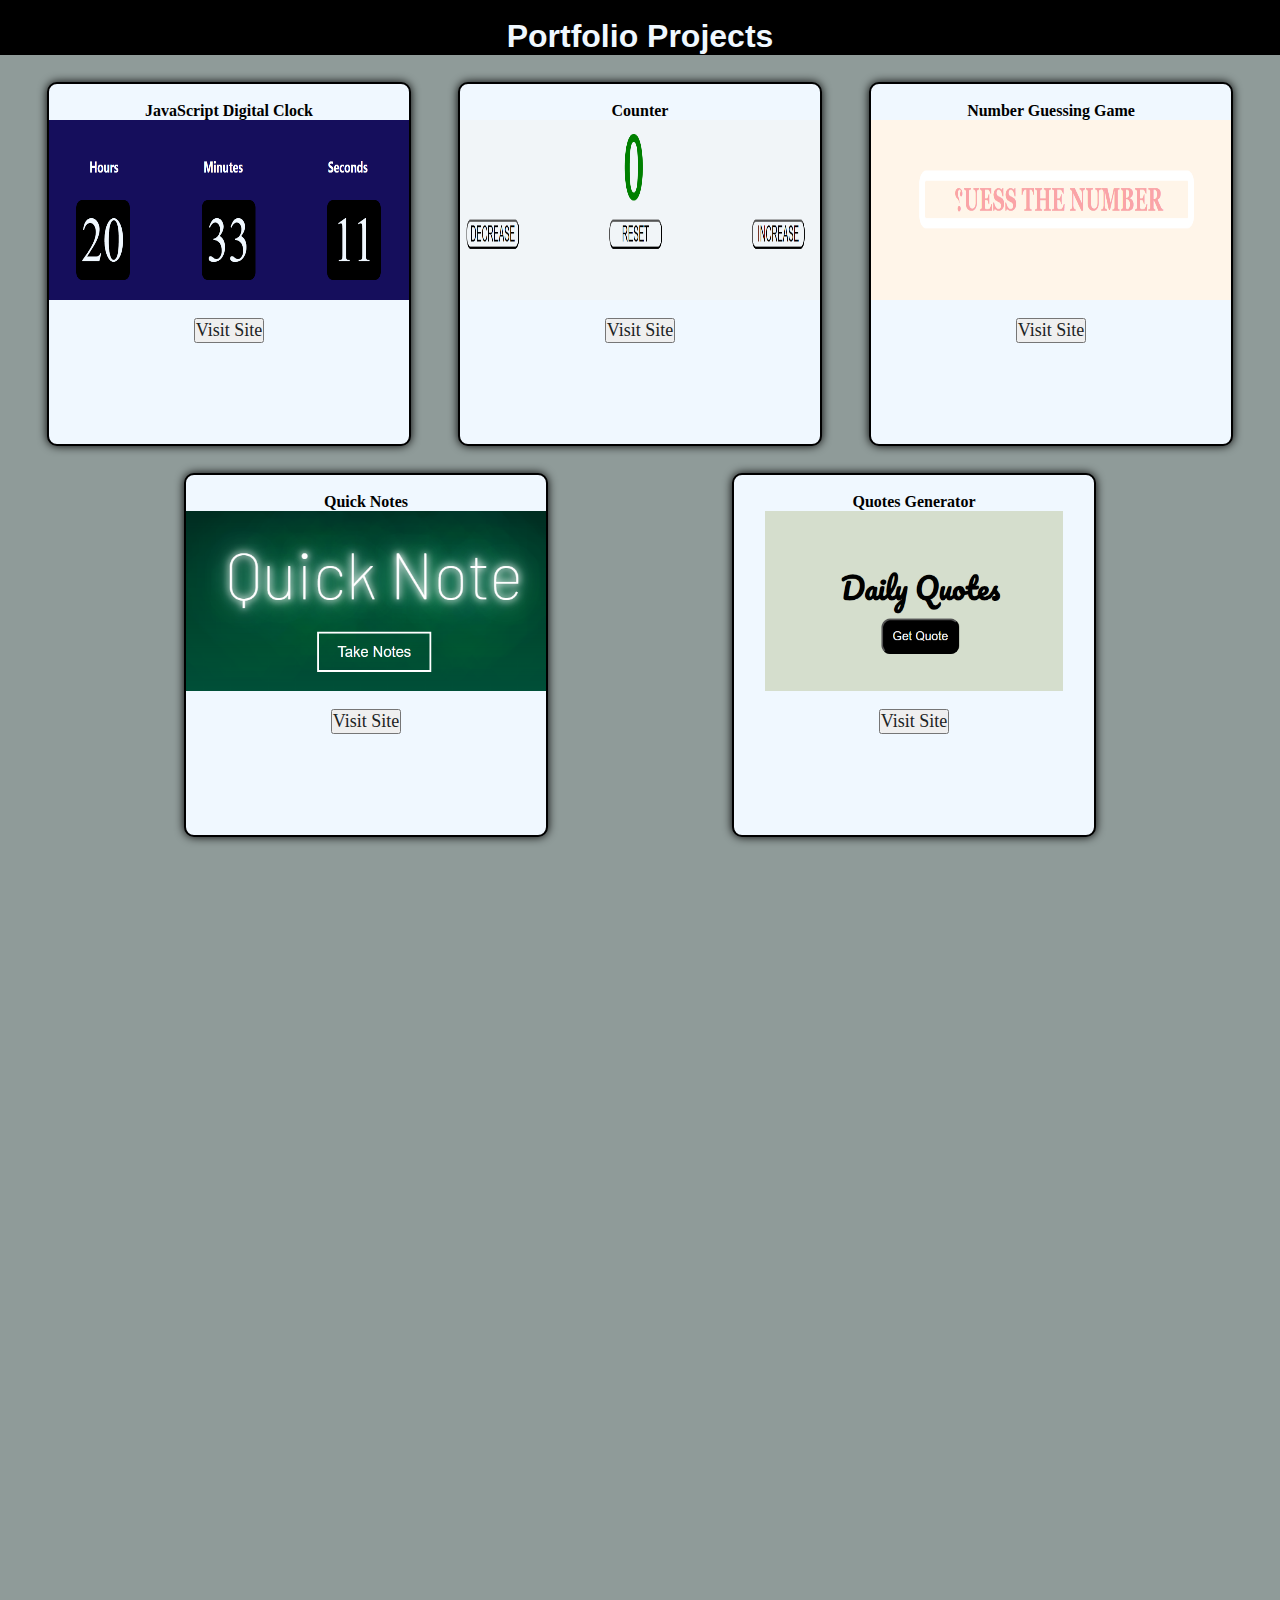
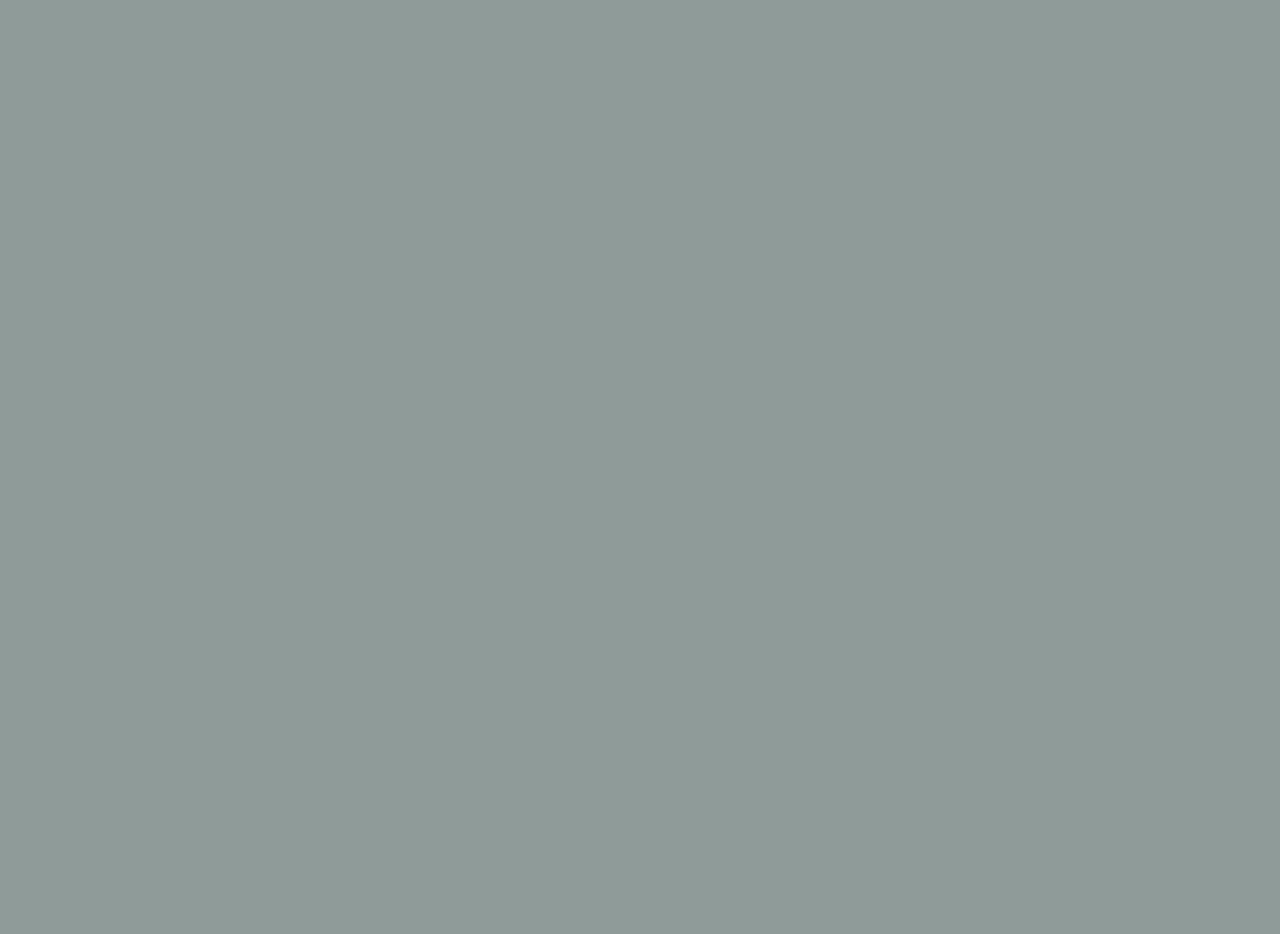
<file: index.html>
<!DOCTYPE html>
<html lang="en">
<head>
    <meta charset="UTF-8">
    <meta name="viewport" content="width=device-width, initial-scale=1.0">
    <title>Document</title>
    <link rel="stylesheet" href="style.css">
</head>
<body>
        <h1>Portfolio Projects</h1>
        <div class="container">

            <div class="project1-container">
                <h4>JavaScript Digital Clock</h4>
                <img src="digitalclocksnip.PNG" alt="">
                <span>
                    <button><a href="./digitalclock/">Visit Site</a></button>
        
                </span>
            </div>
            <div class="project1-container">
                <h4>Counter</h4>
                <img src="countersnip.PNG" alt="">
                <span>
                    <button><a href="./counter/">Visit Site</a></button>
    
                </span>
            </div>
            <div class="project1-container">
                <h4>Number Guessing Game</h4>
                <img src="guesssnip.PNG" alt="">
                <span>
                    <button><a href="./guessnumber/index.html">Visit Site</a></button>
    
                </span>
            </div>
            <div class="project1-container">
                <h4>Quick Notes</h4>
                <img src="notessnip.PNG"">
                <span>
                    <button><a href="./stickynotes/index.html">Visit Site</a></button>
    
                </span>
            </div>
    
            <div class="project1-container">
                <h4>Quotes Generator</h4>
                <img src="quotessnip.PNG">
                <span>
                    <button><a href="./quotesgenerator/intropage/index.html">Visit Site</a></button>
    
                </span>
            </div>
        </div>
</body>
</html>
</file>
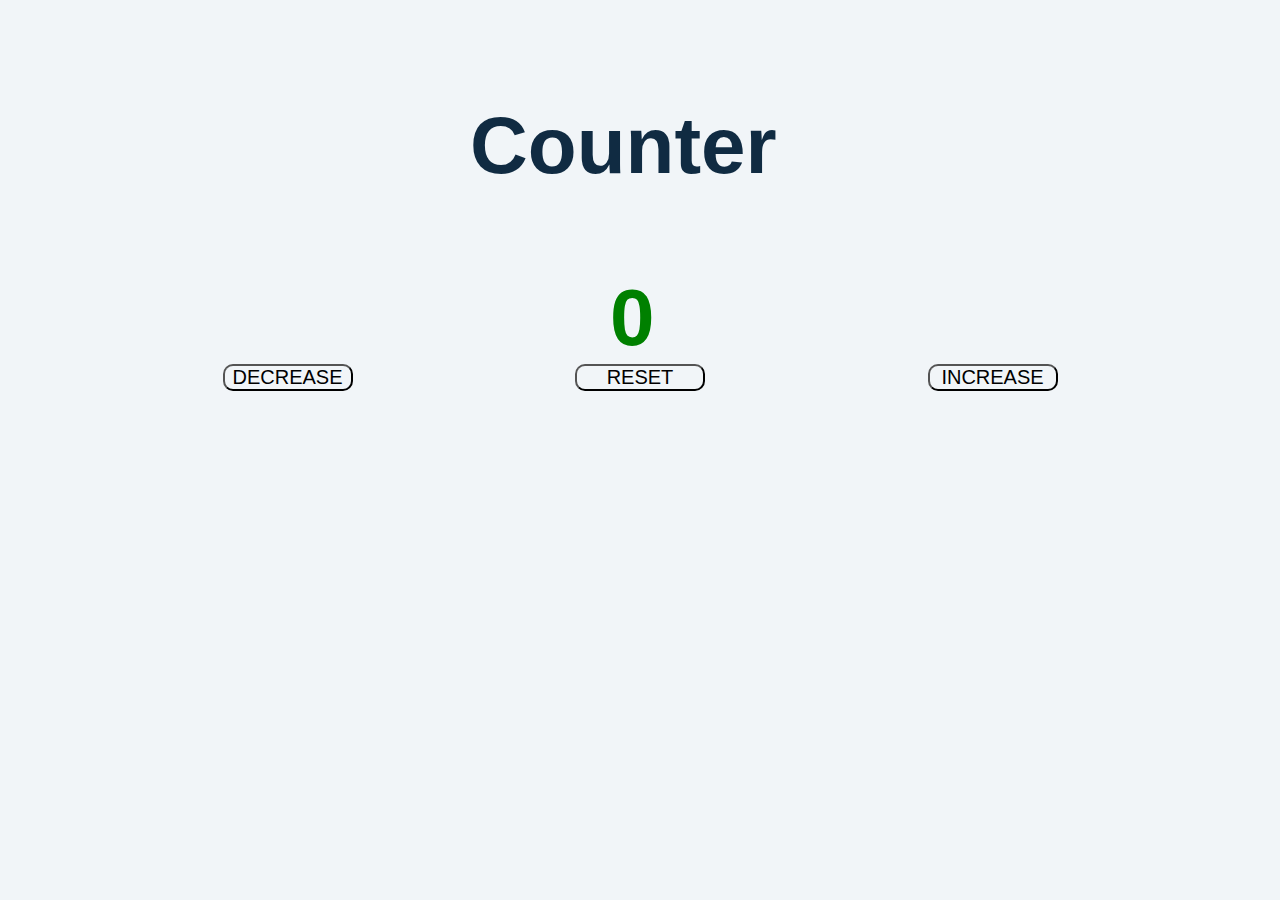
<file: counter/index.html>
<!DOCTYPE html>
<html lang="en">
<head>
    <meta charset="UTF-8">
    <meta name="viewport" content="width=device-width, initial-scale=1.0">
    <title>Document</title>
    <link rel="stylesheet" href="style.css">
</head>
<body>
    <div id="counter-heading">
        Counter
    </div>
    <div id="display">
        0
    </div>
    <div class="button-container">
        <button id="decrease" onclick="decrease()">DECREASE</button>
        <button id="reset" onclick="reset()">RESET</button>
        <button id="increase" onclick="increase()">INCREASE</button>
    </div>
    <script src="app.js"></script>
</body>
</html>
</file>
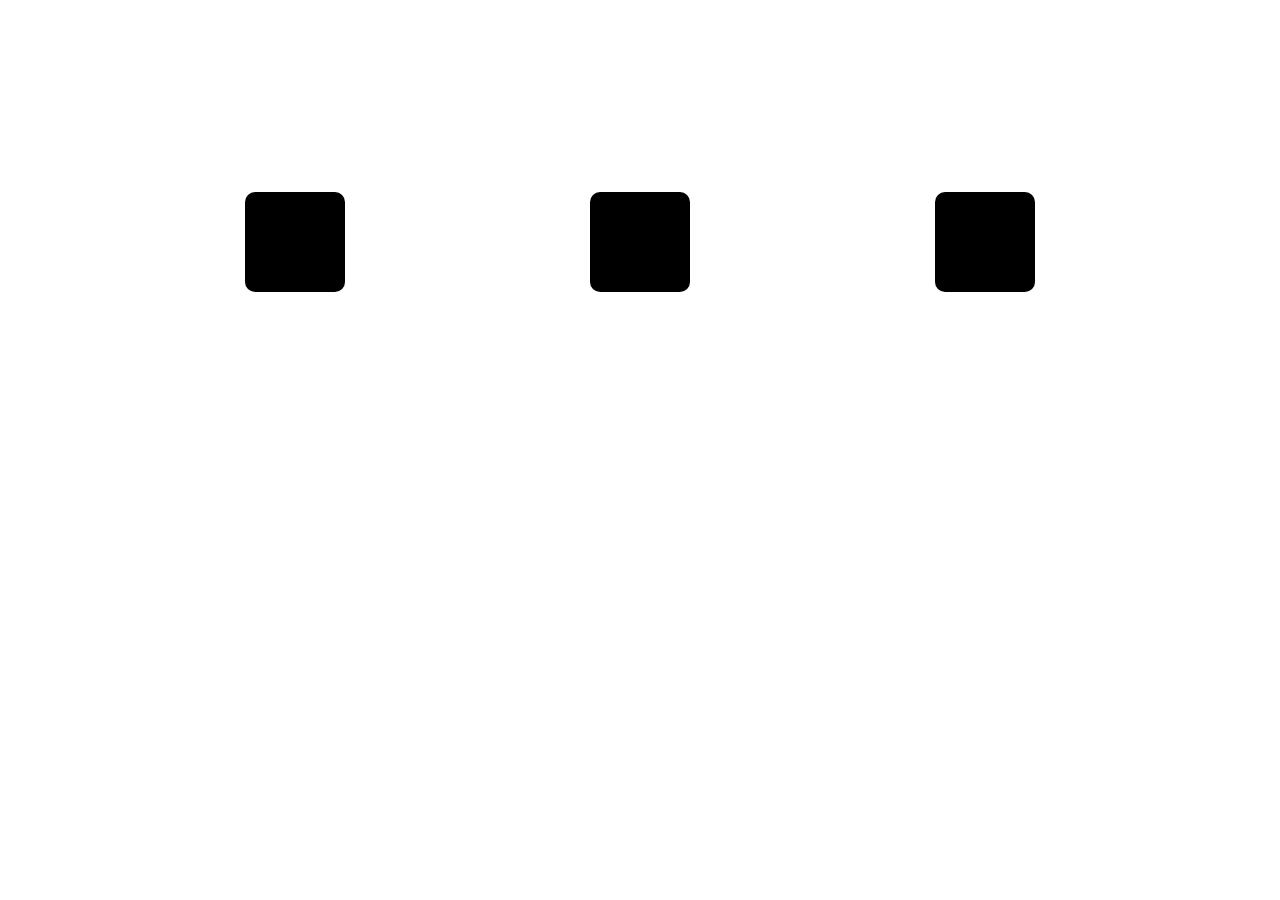
<file: digitalclock/index.html>
<!DOCTYPE html>
<html lang="en">
<head>
    <meta charset="UTF-8">
    <meta name="viewport" content="width=device-width, initial-scale=1.0">
    <title>Document</title>
    <link rel="stylesheet" href="style.css">
</head>
<body>
    <div class="date-container">
        <span id="date"></span>
        <span id="month"></span>
        <span id="year"></span>
    </div>
    <div class="day-container">
        
        <span id="day"></span>
    </div>
    <div id="headings">
        <span>Hours</span>
        <span>Minutes</span>
        <span>Seconds</span>
    </div>
    <span class="time-container">
        <div id="hours">
            
        </div>
        <div id="minutes">
            
        </div>
        <div id="seconds">
            
        </div>
    </span>
    <div class= "greeting">

    </div>
    <script src="app.js"></script>
</body>
</html>
</file>
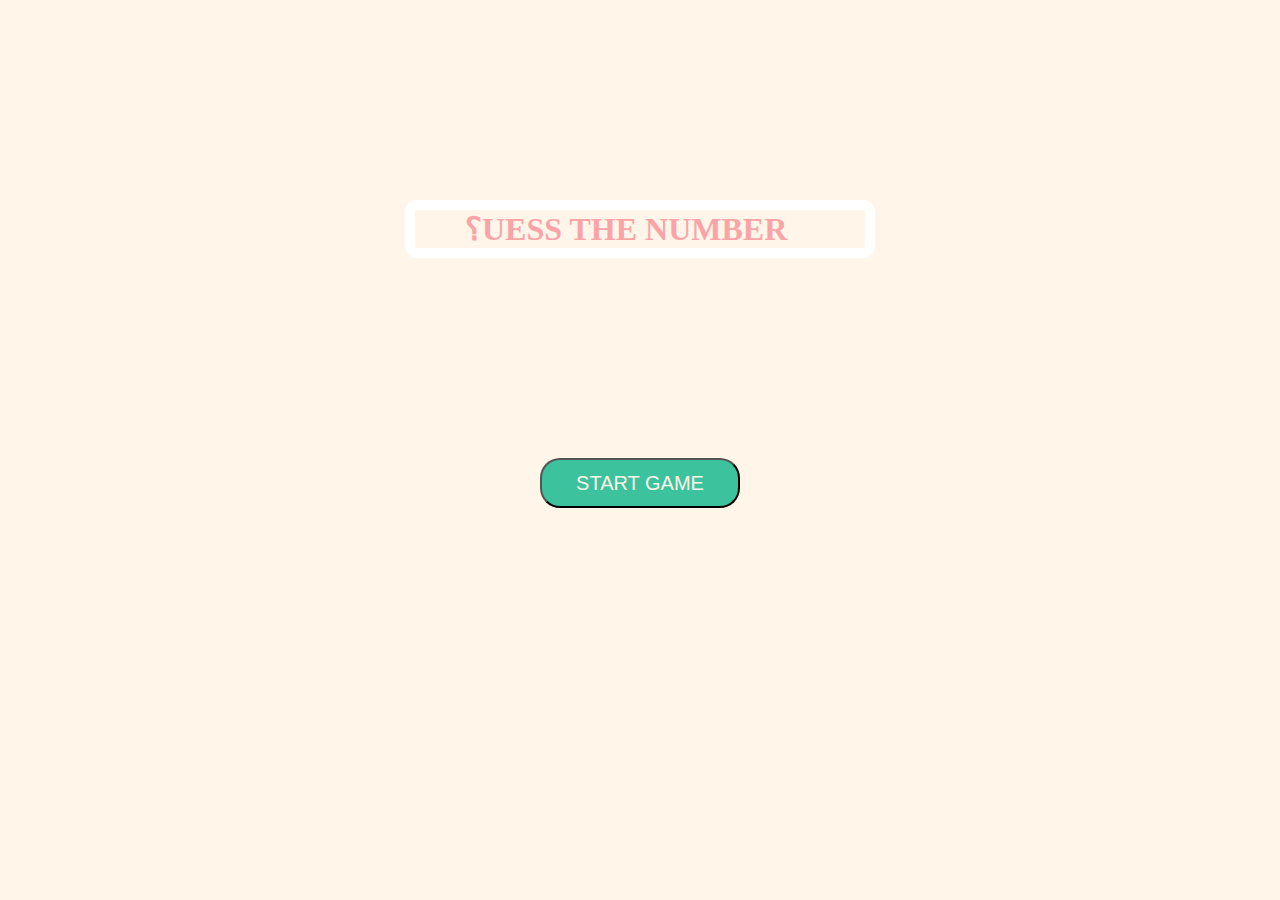
<file: guessnumber/index.html>
<!DOCTYPE html>
<html lang="en">
<head>
    <meta charset="UTF-8">
    <meta name="viewport" content="width=device-width, initial-scale=1.0">
    <title>Document</title>
    <link rel="stylesheet" href="style.css">
</head>
<body>
    <div class="heading">
        <h1>⸮UESS THE NUMBER</h1>
    </div>
    <div class="heading">
        <button><a href="./main_page/index.html">START GAME</a></button>
    </div>
</body>
</html>
</file>
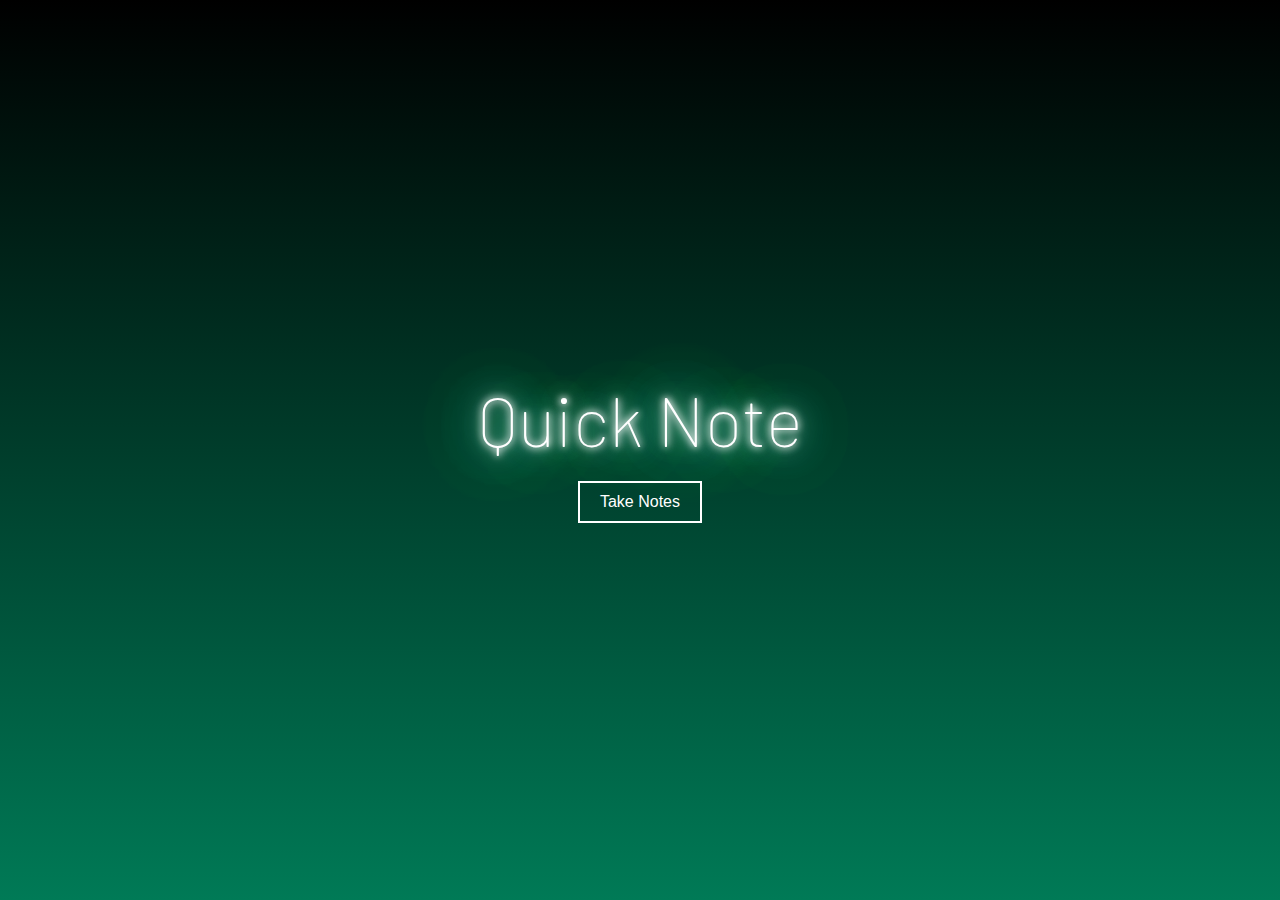
<file: stickynotes/index.html>
<!DOCTYPE html>
<html lang="en">
<head>
    <meta charset="UTF-8">
    <meta name="viewport" content="width=device-width, initial-scale=1.0">
    <title>Document</title>
    <link rel="stylesheet" href="style.css">
    <link rel="stylesheet" href="https://fonts.googleapis.com/css?family=Sofia&effect=neon">
</head>
<body>
    <div>
        <h2 class="neonText">Quick Note</h2>
    </div>
    <div class="button-container">
        <a href="main-page/index.html"><button>Take Notes</button></a>
    </div>
</body>
</html>
</file>
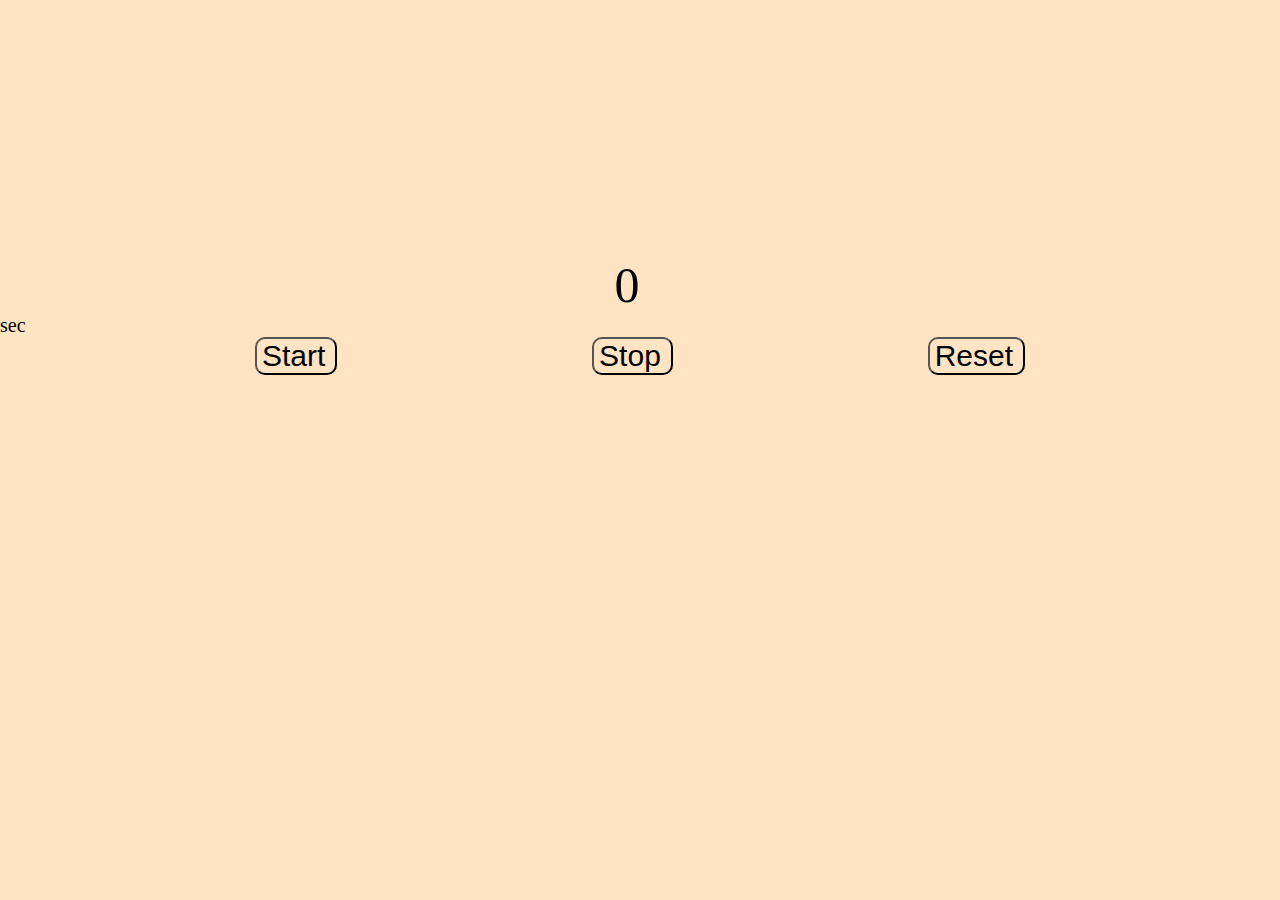
<file: stopwatch/index.html>
<!DOCTYPE html>
<html lang="en">
<head>
    <meta charset="UTF-8">
    <meta name="viewport" content="width=device-width, initial-scale=1.0">
    <title>Document</title>
    <link rel="stylesheet" href="style.css">
</head>
<body>
    <div id="display">
        0
    </div>

    <span>
        
        sec
    </span>
    <div class="button-container">
        <button onclick="start()">Start</button>
        <button>Stop</button>
        <button>Reset</button>
    </div>
    <script src="app.js"></script>
</body>
</html>
</file>
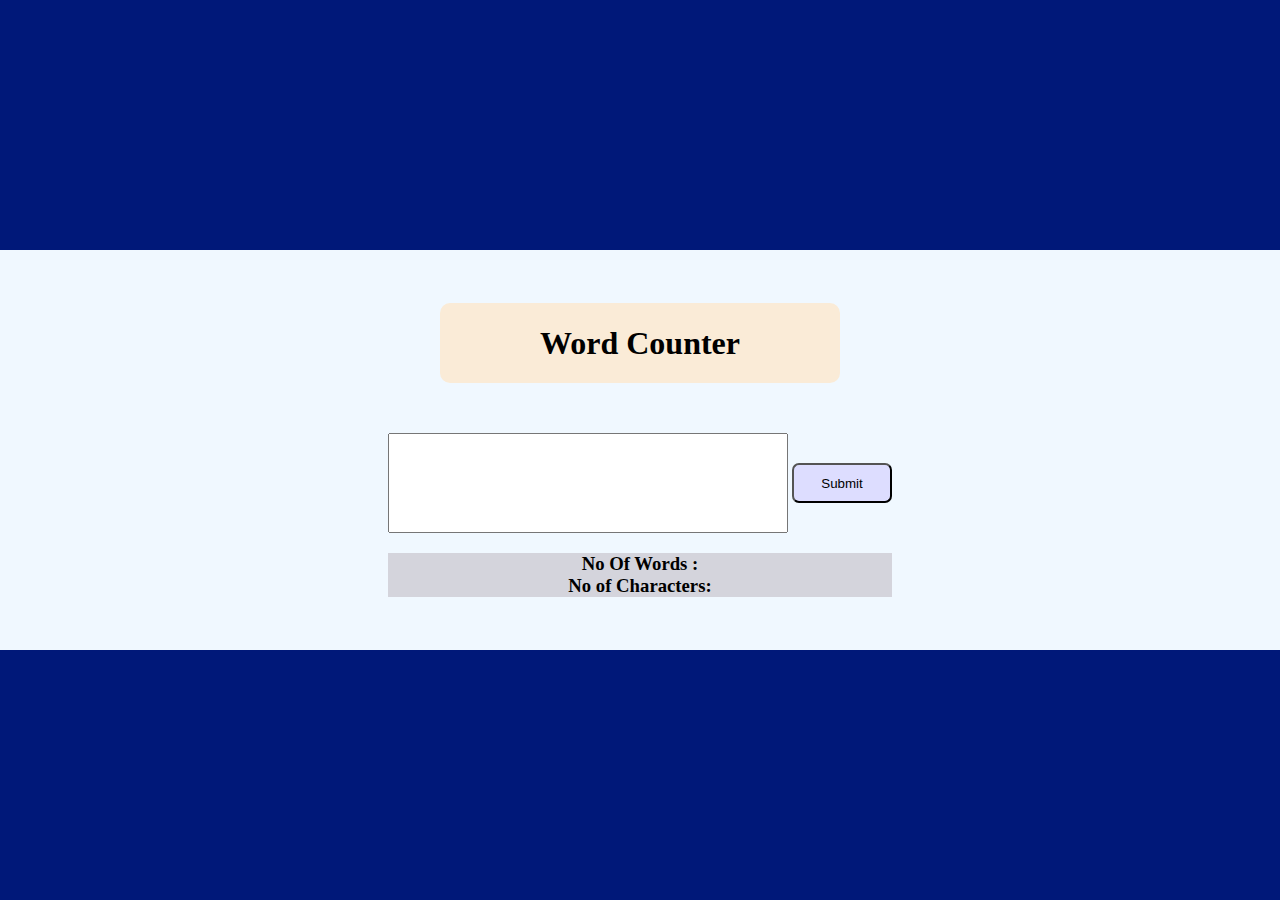
<file: word_counter/index.html>
<!DOCTYPE html>
<html lang="en">
  <head>
    <meta charset="UTF-8" />
    <meta name="viewport" content="width=device-width, initial-scale=1.0" />
    <title>Document</title>
    <link rel="stylesheet" href="style.css" />
  </head>
  <body>
    <div class="container">
      <div class="heading-container">
        <h1 class="heading">Word Counter</h1>
      </div>
      <div id="form-box">
        <form>
          <input type="text" id="inputField" />
          <button onclick="onSubmit(event)">Submit</button>
        </form>
        <div id="output">
            <h3 id="words">
                No Of Words : 
            </h3>
            <h3 id="characters">
                No of Characters:
            </h3>

        </div>
      </div>
    </div>
    <script src="app.js"></script>
  </body>
</html>
</file>
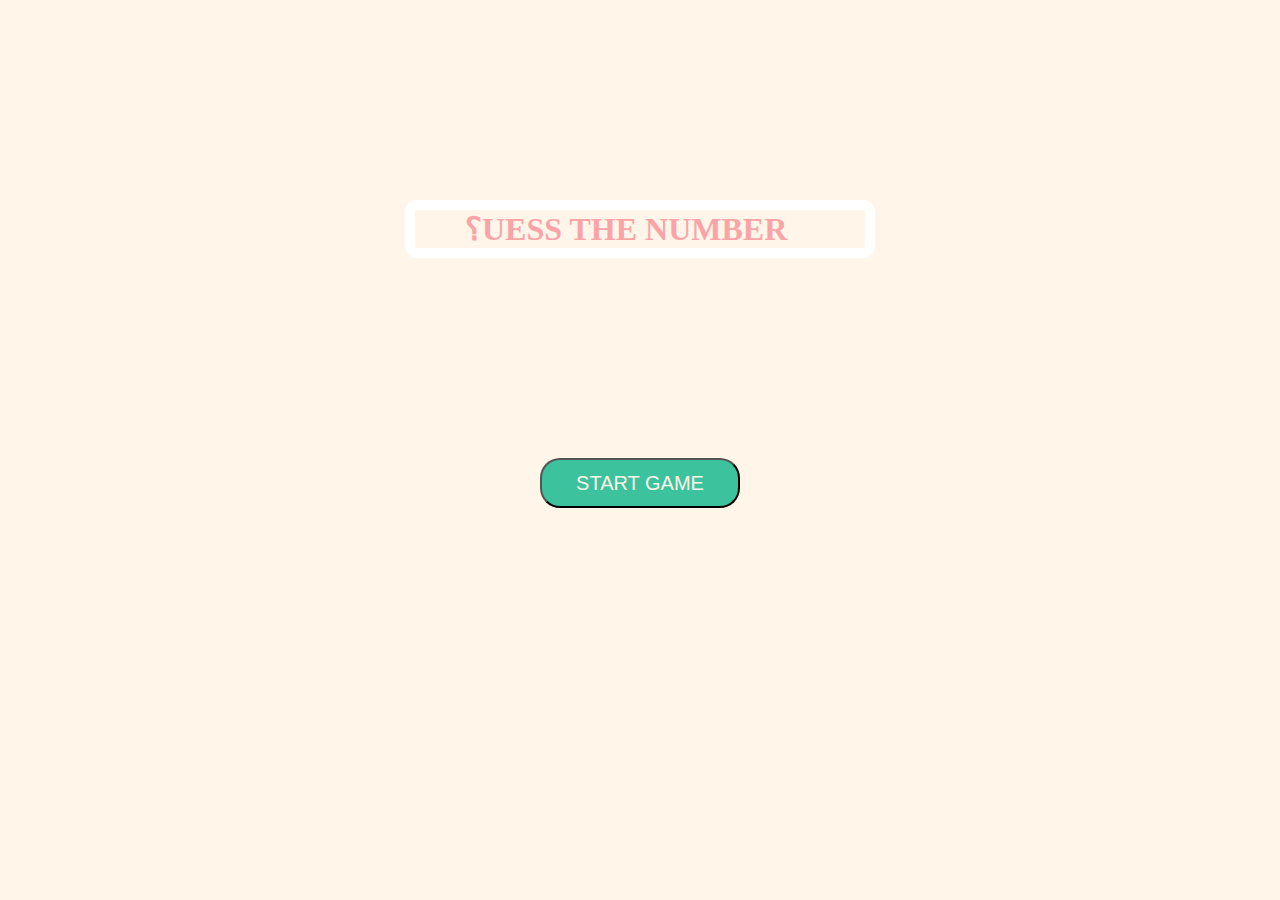
<file: guessnumber/intro_page/index.html>
<!DOCTYPE html>
<html lang="en">
<head>
    <meta charset="UTF-8">
    <meta name="viewport" content="width=device-width, initial-scale=1.0">
    <title>Document</title>
    <link rel="stylesheet" href="style.css">
</head>
<body>
    <div class="heading">
        <h1>⸮UESS THE NUMBER</h1>
    </div>
    <div class="heading">
        <button><a href="../main_page/index.html">START GAME</a></button>
    </div>
</body>
</html>
</file>
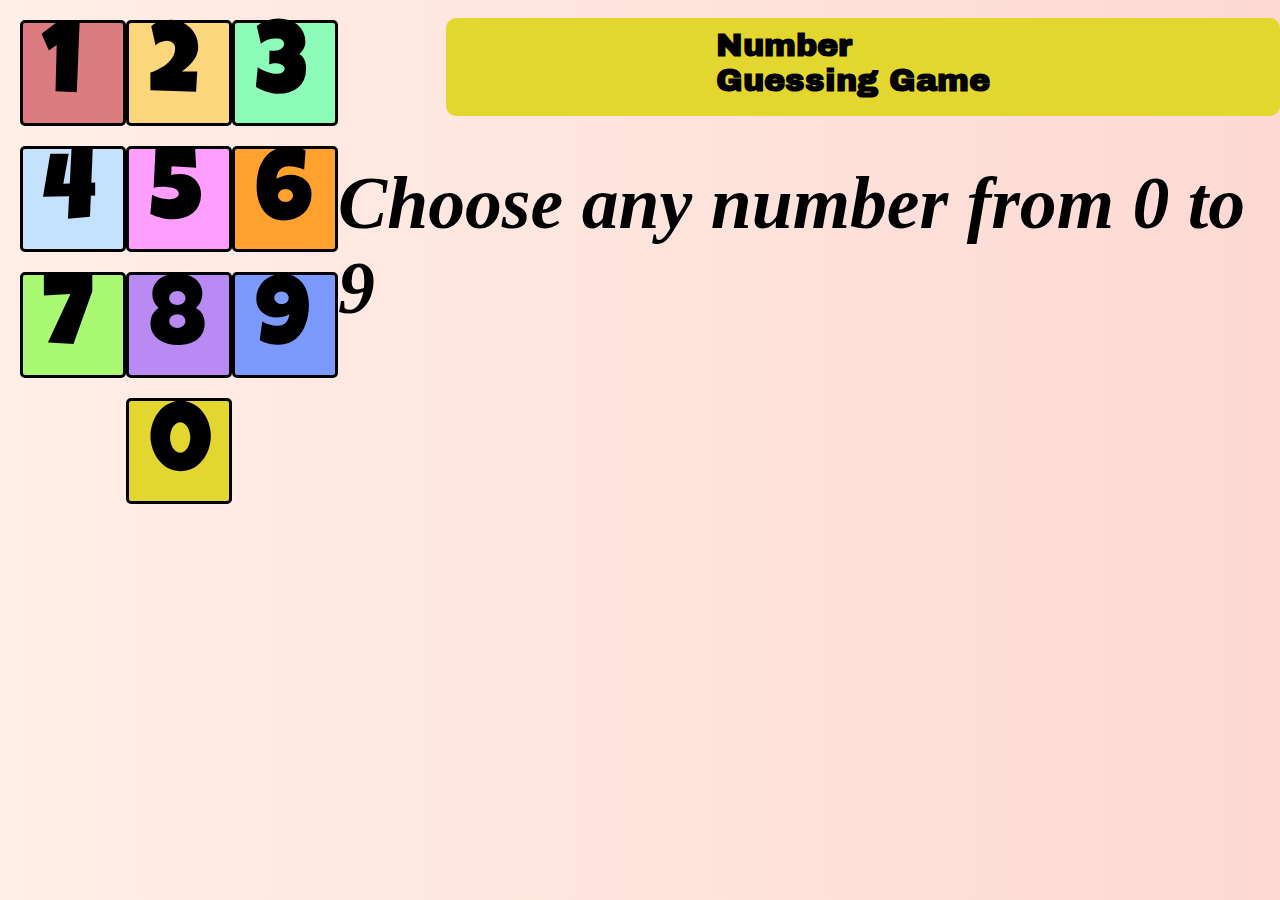
<file: guessnumber/main_page/index.html>
<!DOCTYPE html>
<html lang="en">
<head>
    <meta charset="UTF-8">
    <meta name="viewport" content="width=device-width, initial-scale=1.0">
    <title>Document</title>
    <link rel="stylesheet" href="style.css">
</head>
<body>
    <div class="container">
        <div class="numpad">
            <div class="row" id="row1">
                <span class="btn" id="btn1">1</span>
                <span class="btn" id="btn2">2</span>
                <span class="btn" id="btn3">3</span>
            </div>
            <div class="row" id="row2">
                <span class="btn" id="btn4" onclick="">4</span>
                <span class="btn" id="btn5">5</span>
                <span class="btn" id="btn6">6</span>
            </div>
            <div class="row" id="row3">
                <span class="btn" id="btn7">7</span>
                <span class="btn" id="btn8">8</span>
                <span class="btn" id="btn9">9</span>
            </div>
            <div class="row" id="row4">
                <span class="btn" id="btn0">0</span>
            </div>
        </div>
        <div class="main">
            <div id="heading">
                <h1>Number Guessing Game</h1>
            </div>
            <div id="info">
                <h3>Choose any number from 0 to 9</h3>
            </div>
            <div id="loader" class="hidden"></div>
            <div class="answer">

            </div>
            <div class="btn-container">
                <button id="playagain" class="hidden">Play Again</button>

            </div>

        </div>

    </div>
    <audio id="success-sound" src="click.wav"></audio>
    <audio id="lose-sound" src="lose.mp3"></audio>
    <audio id="win-sound" src="win.mp3"></audio>
    <script src="app.js"></script>
</body>
</html>
</file>
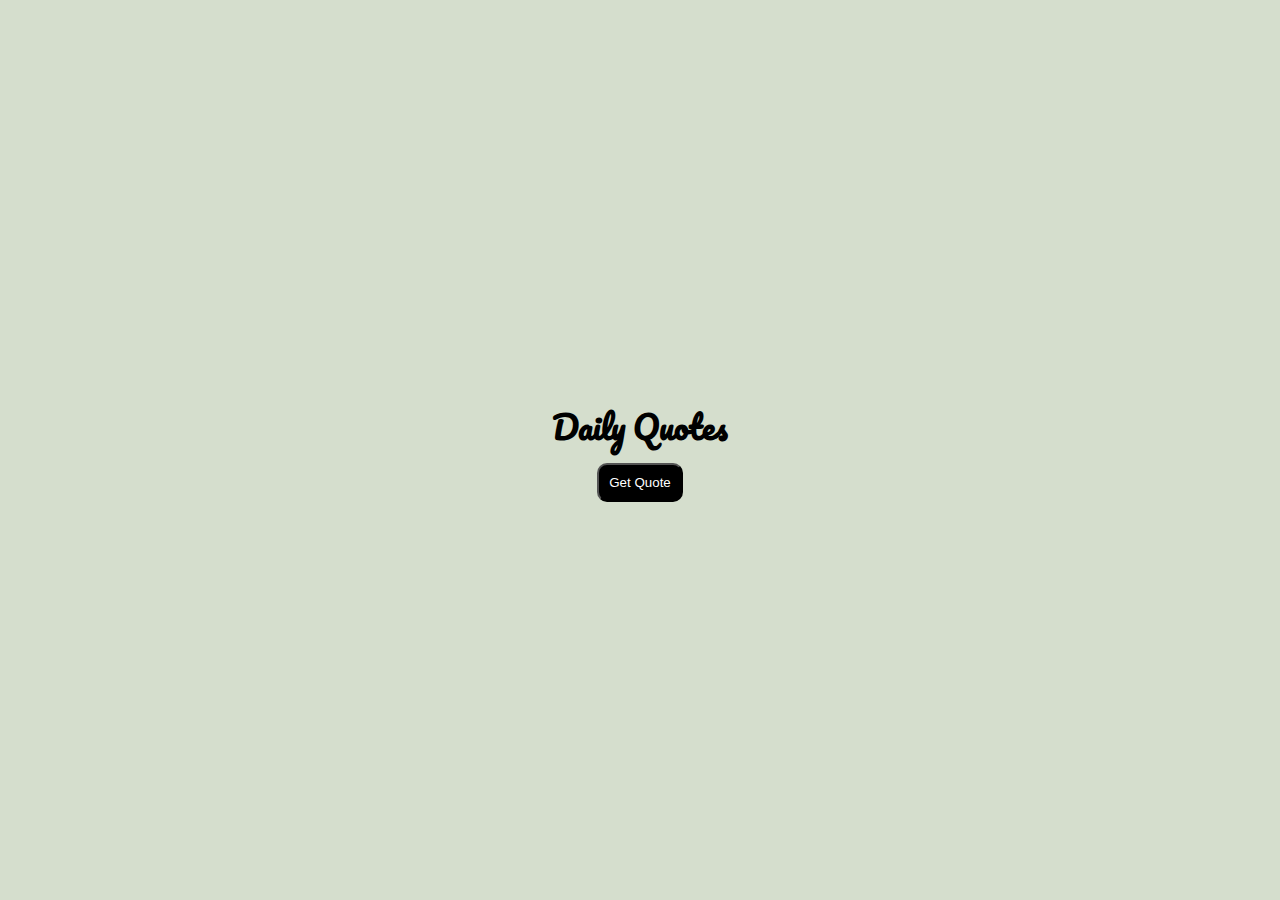
<file: quotesgenerator/intropage/index.html>
<!DOCTYPE html>
<html lang="en">
<head>
    <meta charset="UTF-8">
    <meta name="viewport" content="width=device-width, initial-scale=1.0">
    <title>Document</title>
    <link rel="stylesheet" href="style.css">
</head>
<body>
    <h1>Daily Quotes</h1>
    <button><a href="../mainpage/index.html">Get Quote</a></button>
</body>
</html>
</file>
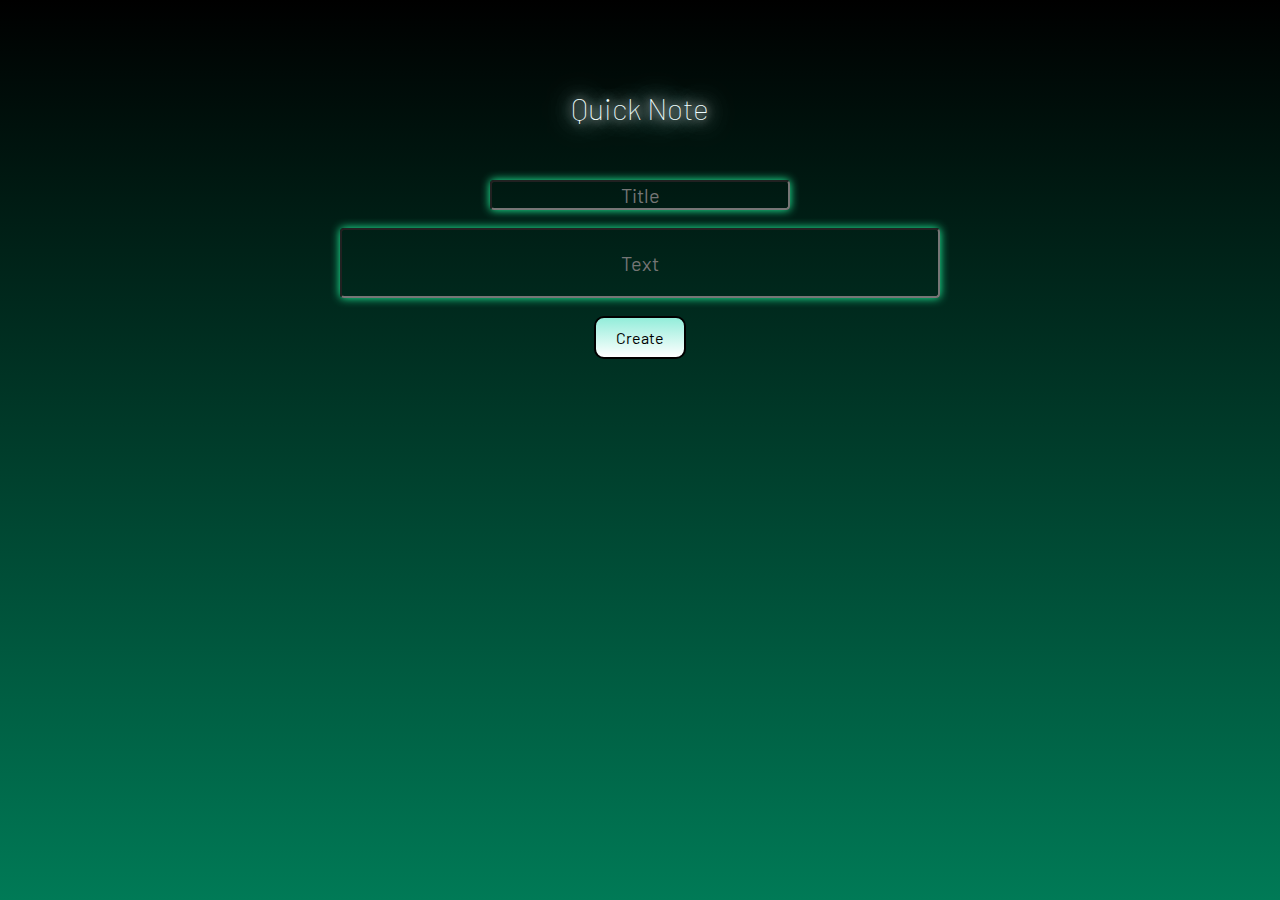
<file: stickynotes/main-page/index.html>
<!DOCTYPE html>
<html lang="en">
<head>
    <meta charset="UTF-8">
    <meta name="viewport" content="width=device-width, initial-scale=1.0">
    <title>Document</title>
    <link rel="stylesheet" href="style.css">
</head>
<body>
    <div class="header">
        <h2 class="neonText" id="title">Quick Note</h2>
    </div>
    <div class="input-containers">
        <input type="text" id="title-input" placeholder="Title" onClick="(this.value='')"  >
        <input type="text" id="text-input" placeholder="Text" onClick="(this.value='')" >
    </div>
    <div class="button-container">
        <button id="btn">Create</button>
    </div>
    <div id="card-container">

    </div>
    <script src="app.js"></script>
</body>
</html>
</file>
<file: style.css>
*{
    padding: 0;
    margin: 0;
}
body{
    background-color: rgb(143, 155, 153);
}

.container{
    display: flex;
    justify-content: space-evenly;
    flex-wrap: wrap;
}   

h1{
    display:flex;
    justify-content: center;
    padding-top: 2vh;
    font-family: Arial, Helvetica, sans-serif;
    background-color: rgb(0, 0, 0);
    color: aliceblue;
}
h4{
    padding-top: 2vh;
}
.project1-container{
    background-color: aliceblue;
    display: flex;
    justify-content: center;
    margin-top: 3vh;
    max-width: 40vh;
    height: 40vh;
    /* margin-left: 10vh; */
    border-radius: 10px;
    flex-wrap: wrap;
    cursor: pointer;
    box-shadow: 0px 0px 10px 0px rgb(0, 0, 0);
    border:2px black solid;
}
img{
    padding-bottom: 2vh;
    display: flex;
    max-width:inherit;
    height: 20vh;
}
a{
    color:rgb(28, 35, 36);
    text-decoration: none;
    font-family:  'Lucida Sans Unicode';
    font-size: large;
}
button{
    cursor:pointer;
    margin-bottom: 200vh;
}
</file>
<file: counter/style.css>
*{
    background-color: #f1f5f8;
    padding: 0;
    margin:0;
}
#counter-heading{
    color: #102b42;
    font-weight: bolder;
    font-family: 'Lucida Sans', 'Lucida Sans Regular', 'Lucida Grande', 'Lucida Sans Unicode', Geneva, Verdana, sans-serif;
    font-size: 80px;
    margin-left: 20px;
    padding-left: 450px;
    padding-top: 100px;

}
#display{
    color: #008000;
    font-weight: bolder;
    font-family: 'Lucida Sans', 'Lucida Sans Regular', 'Lucida Grande', 'Lucida Sans Unicode', Geneva, Verdana, sans-serif;
    font-size: 80px;
    margin-left: 20px;
    padding-left: 590px;
    padding-top: 80px;
}
.button-container{
    justify-content: space-evenly;
    color: #1b8ce3;
    display: flex;
}
button{
    border-radius: 10px;
    font-size: 20px;
    width: 130px;
}
</file>
<file: digitalclock/style.css>
*{
    margin: 0;
    padding: 0;
}
body{
   background-size: cover;
}
.date-container{
    display: flex;
    justify-content:center
}
#date,#day,#month,#year{
    color: #3f578a;
    font-size: 30px;
    font-family: 'Segoe UI', Tahoma, Geneva, Verdana, sans-serif;
    display: flex;
    align-items: center;
    justify-content: center;
    padding-top: 20px;
}
#headings{
    color: rgb(255, 255, 255);
    display: flex;
    justify-content: space-evenly;
    align-items: center;
    padding-top: 100px;
    font-family: 'Segoe UI', Tahoma, Geneva, Verdana, sans-serif;
    font-size: larger;
    font-weight: bolder;
}
.time-container{
    display: flex;
    justify-content: space-evenly;
    align-items: center;
    padding-top: 30px;
}
#hours,#minutes,#seconds{
    background-color: rgb(0, 0, 0);
    width: 100px;
    height: 100px;
    border-radius: 10px;
    display: flex;
    align-items: center;
    justify-content: center;
    font-size: 80px;
    color: aliceblue;
    
}

.greeting{
    color: aliceblue;
    font-size: 30px;
    font-family: "Segoe Script";
    display: flex;
    align-items: center;
    justify-content: center;
    padding-top: 20px;
}
</file>
<file: guessnumber/style.css>
*{
    padding: 0;
    margin: 0;
}
body{
    background-color: #fff5e9;
}
.heading{
    display: flex;
    justify-content: center;
    margin-top: 200px;
}
h1{
 border: 10px solid rgb(255, 255, 255);
 border-radius: 12px;
 width:400px;
 padding-left: 50px;
 color: #faa4a7;
 font-family: Georgia, 'Times New Roman', Times, serif;
}
button{
    background-color: #3cc29d;
    color: aliceblue;
    width: 200px;
    height: 50px;
    border-radius: 20px;
    font-size: 20px;
    font-family: 'Lucida Sans', 'Lucida Sans Regular', 'Lucida Grande', 'Lucida Sans Unicode', Geneva, Verdana, sans-serif;
}
a{
    text-decoration: none;
    color: #fff5e9;
}
</file>
<file: stickynotes/style.css>
@import url('https://fonts.googleapis.com/css2?family=Archivo+Black&family=Barlow:ital,wght@0,100;0,200;0,300;0,400;0,500;0,600;0,700;0,800;0,900&display=swap');

* {
    padding: 0;
    margin: 0;
    box-sizing: border-box;
}

body {
    background-image: linear-gradient(rgb(0, 0, 0), rgb(0, 122, 86));
    background-repeat: no-repeat;
    height: 100vh;
    display: flex;
    flex-direction: column;
    justify-content: center;
    align-items: center;
    font-family: "Barlow", sans-serif;
}

div {
    display: flex;
    justify-content: center;
    align-items: center;
    flex-direction: column;
    flex-wrap: wrap;
}

h2 {
    color: white;
    font-weight: 100;
    font-size: 70px;
    margin-bottom: 20px;
}

.neonText {
    color: #fff;
    text-shadow:
        /* White glow */
        0 0 7px #fff,
        0 0 10px #fff,
        0 0 21px #fff,
        /* Green glow */
        0 0 42px #0fa,
        0 0 82px #0fa,
        0 0 92px #0fa,
        0 0 102px #0fa,
        0 0 151px #0fa;
}

.button-container button {
    padding: 10px 20px;
    background-color: transparent;
    border:solid 2px ;
    color: white;
    font-size: 16px;
    cursor: pointer;
    transition: background-color 0.3s ease;
}

.button-container button:hover {
    background-color: rgb(1, 50, 30);
}
</file>
<file: stopwatch/style.css>
*{
    margin: 0;
    padding: 0;
    background-color:bisque;
}
#display{
    padding-left: 48%;
    padding-top: 20%;
    font-size: 50px;
}
span{
    font-size: 20px;
    display: flex;

}
.button-container{
    justify-content: space-evenly;
    display: flex;
}
button{
    font-size: 30px;
    border-radius: 10px;
    padding-right: 10px;
    padding-left: 5px;
    justify-content: center;
}
</file>
<file: word_counter/style.css>
* {
    margin: 0;
    padding: 0;
    box-sizing: border-box;
  }
  body {
    background-color: #001879;
    display: flex;
    align-items: center;
    justify-content: center;
    min-height: 100vh;
  }
  .container {
    background-color: aliceblue;
    display: flex;
    flex-direction: column;
    justify-content: center;
    align-items: center;
    width: 100%;
    min-height: 400px;
  }
  .heading-container {
    background-color: antiquewhite;
    border-radius: 10px;
    width: 400px;
    height: 80px;
    display: grid;
    place-items: center;
  }
  .heading {
    font-family: Cambria, Cochin, Georgia, Times, "Times New Roman", serif;
  }
  #form-box {
    margin-top: 50px;
  }
  input{
    width: 400px;
    height: 100px;
  }
  h3{
    background-color: rgb(212, 212, 220);
    /* border-radius: 10px; */
    justify-content: center;
    display: flex;
  }
  button{
    background-color:rgb(221, 221, 255);
    width: 100px;
    height: 40px;
    border-radius:7px;
  }
  #output{
    padding-top: 20px;
    border-radius: 20px;
    font-family: Cambria, Cochin, Georgia, Times, 'Times New Roman', serif;
  }
</file>
<file: guessnumber/intro_page/style.css>
*{
    padding: 0;
    margin: 0;
}
body{
    background-color: #fff5e9;
}
.heading{
    display: flex;
    justify-content: center;
    margin-top: 200px;
}
h1{
 border: 10px solid rgb(255, 255, 255);
 border-radius: 12px;
 width:400px;
 padding-left: 50px;
 color: #faa4a7;
 font-family: Georgia, 'Times New Roman', Times, serif;
}
button{
    background-color: #3cc29d;
    color: aliceblue;
    width: 200px;
    height: 50px;
    border-radius: 20px;
    font-size: 20px;
    font-family: 'Lucida Sans', 'Lucida Sans Regular', 'Lucida Grande', 'Lucida Sans Unicode', Geneva, Verdana, sans-serif;
}
a{
    text-decoration: none;
    color: #fff5e9;
}
</file>
<file: guessnumber/main_page/style.css>
@import url('https://fonts.googleapis.com/css2?family=Archivo+Black&display=swap');
@import url('https://fonts.googleapis.com/css2?family=Luckiest+Guy&display=swap');
*{
    padding: 0;
    margin: 0;
    /* border: 2px solid red; */
}
body{
    background-image: linear-gradient(to right,rgb(255,239,231),rgb(254,217,212))  
}
.container{
    display: flex;
}
.content{
    display: flex;
    justify-content: center;
}
.btn{
    background-color: #7fffd4;
    border: 3px solid black;
    border-radius: 5px;
    padding-left: 20px;
    padding-right: 20px;
    font-family: "Luckiest Guy", cursive;
    font-weight: 400;
    cursor: pointer;
    font-style: normal;
    width: 60px;
}
.row{
    font-size: 100px;
    padding-top: 20px;
    display: flex;
    justify-content:left;
}
#btn1{
    background-color: #dd7c80;
}
#btn2{
    background-color: #fcd67b;
}
#btn3{
    background-color: #8cfcb8;
}
#btn4{
    background-color: #c4e1fd;
}
#btn5{
    background-color: #ff9eff;
}
#btn6{
    background-color: #fea12d;
}
#btn7{
    background-color: #a9f972;
}
#btn8{
    background-color:#b98af3;
}
#btn9{
    background-color: #7c99fd;
}
#btn0{
    background-color: #e3d72f;
}
#row4 {
    display:flex;
    justify-content: center;
    text-align: center;

}
.numpad {
    max-width: 400px;
    padding-left: 20px;
}
#heading{
    display: flex;
    justify-content: center;
    align-items: center;
    padding-left: 30vh;
    padding-top: 10px;
    font-family: "Archivo Black", sans-serif;
  font-weight: 400;
  font-style: normal;
  background-color: #e3d72f;
  padding-right: 30vh;
  margin-left: 12vh;
  border-radius: 10px;
  padding-bottom: 2vh;
  margin-top: 2vh;
  
}


#info{
    display: flex;
    justify-content: center;
    padding-top: 5vh;
    font-style: italic;
    font-size: 7vh;
}
.answer{
    display: flex;
    padding-top: 100px;
    padding-bottom: 60px;
    justify-content: center;
    font-size: 60px;
    color: brown;
    font-family: 'Trebuchet MS', 'Lucida Sans Unicode', 'Lucida Grande', 'Lucida Sans', Arial, sans-serif;
}
.btn-container{
    display: flex;
    justify-content: center;
}
#playagain{
    font-size: 30px;
    border-radius: 8px;
    width: 140px;
    cursor: pointer;

}
.hidden{
    display: none;
}
#loader {
    border: 10px solid #f3f3f3; /* Light grey */
    border-top: 10px solid #3498db; /* Blue */
    border-radius: 50%;
    width: 100px;
    height: 100px;
    margin-left: 300px;
    margin-top: 100px;
    animation: spin 2s linear infinite;
  }
  
  @keyframes spin {
    0% { transform: rotate(0deg); }
    100% { transform: rotate(360deg); }
  }
</file>
<file: quotesgenerator/intropage/style.css>
@import url('https://fonts.googleapis.com/css2?family=Archivo+Black&family=Barlow:ital,wght@0,100;0,200;0,300;0,400;0,500;0,600;0,700;0,800;0,900;1,100;1,200;1,300;1,400;1,500;1,600;1,700;1,800;1,900&family=Pacifico&display=swap');

*{
    padding: 0;
    margin:0;
}

body{   
    background-color: #d5decd;
    background-repeat: no-repeat;
    background-size:contain;
    height: 100vh;
    display: flex;
    justify-content: center;
    align-items: center;
    font-family: "Pacifico", cursive;
    flex-direction: column;
}

button{
    font-family:'Segoe UI', Tahoma, Geneva, Verdana, sans-serif;
    color: rgb(0, 255, 229);
    background-color: rgb(0, 0, 0);
    border-radius: 10px;
    padding: 10px;
    margin-top: 1vh;
    cursor: pointer;
}

a{
    text-decoration: none;
    color: rgb(255, 255, 255);
}
</file>
<file: stickynotes/main-page/style.css>
@import url('https://fonts.googleapis.com/css2?family=Archivo+Black&family=Barlow:ital,wght@0,100;0,200;0,300;0,400;0,500;0,600;0,700;0,800;0,900&display=swap');
* {
    padding: 0;
    margin: 0;
    box-sizing: border-box;
}
body {
    background-image: linear-gradient(rgb(0, 0, 0), rgb(0, 122, 86));
    background-repeat: no-repeat;
    height:100dvh;
    
    display: flex;
    flex-direction: column;
    max-width:100%;
    flex-grow: grow;
    font-family: "Barlow", sans-serif;
    overflow: auto;
}
.header{
    max-height:inherit;
    display: flex;
    justify-content: center;
    align-items: center;
}
.neonText{
    color: azure;
    display:flex;
    justify-content: center;
    font-size: 30px;
    font-family: "Barlow", sans-serif;
    font-weight: 100;
    text-shadow: 0 0 10px #fff, 0 0 20px #fff, 0 0 30px #fff, 0 0 40px #0ff, 0 0 70px #0ff, 0 0 80px #0ff, 0 0 100px #0ff, 0 0 150px #0ff;
}
h2{
    
    padding-top: 10dvh;
}
.input-containers{
    display: flex;
    justify-content: center;
    flex-shrink: shrink;
    flex-direction: column;
    align-items: center;
}

::placeholder{
    text-align: center;
}
input{
     margin-top: 6dvh; 

    text-decoration: none;
    background-color: inherit;
    /* border: none; */
    /* border-bottom: 1px solid rgb(255, 255, 255); */
    color: aliceblue;
    /* background: radial-gradient(red,green); */
    outline: none;
    border-radius: 4px;
    width: 300px;
    height: 30px;
    font-size: 20px;
    font-family: "Barlow", sans-serif;
    text-align: center;
    box-shadow: 0px 0px 10px rgb(34, 255, 163);
}
#text-input{

    margin-top: 2dvh;
    background-color: inherit;
    width: 600px;
    height: 70px;
    
}
.button-container{
    display: flex;
    justify-content: center;
}
.button-container button {
    padding: 10px 20px;
    background-image:linear-gradient(#93edda,white);
    border:solid 2px ;
    color: rgb(0, 0, 0);
    font-size: 16px;
    cursor: pointer;
    transition: background-color 0.3s ease;
    border-radius: 10px;
    margin-top: 2dvh;
    font-family: "Barlow", sans-serif ;
}

.button-container button:hover {
    background-color: rgb(0, 0, 0);
}
#card-container{
    padding-top: 7dvh;
    display: flex;
    flex-direction: row;
    flex-wrap: wrap;
    justify-content: space-evenly;
}
.card{
    color: aquamarine;
    border: 1px solid white;
    background-color: black;
    display: flex;
    /* align-items: center; */
    /* justify-content: center; */
    flex-direction: column;
    width: 300px;
    height: 200px;
    border-radius: 15px;
    margin-bottom: 2dvh;
    padding-top: -1dvh;
    padding-left: 2dvh;
    box-shadow: 0 0 10px rgb(255, 255, 255);
}
/* Styles for desktop and larger screens */
body {
    max-width: 100%;
    margin: 0 auto;
    overflow-x: hidden;
    background-size: cover;
  }
  
  /* Styles for tablets and smaller screens */
  @media (max-width: 768px) {
    body {
      max-width: 90%;
      /* width:inherit;
      height: inherit; */
    }
    #text-input{
        width:inherit;
        height: inherit;    
  }
  
  /* Styles for mobile phones and smaller screens */
  @media (max-width: 480px) {
    body {
      max-width: 100%;
    }
    #text-input{
        width:inherit;
        height: inherit;    

    }

}
  }
</file>
